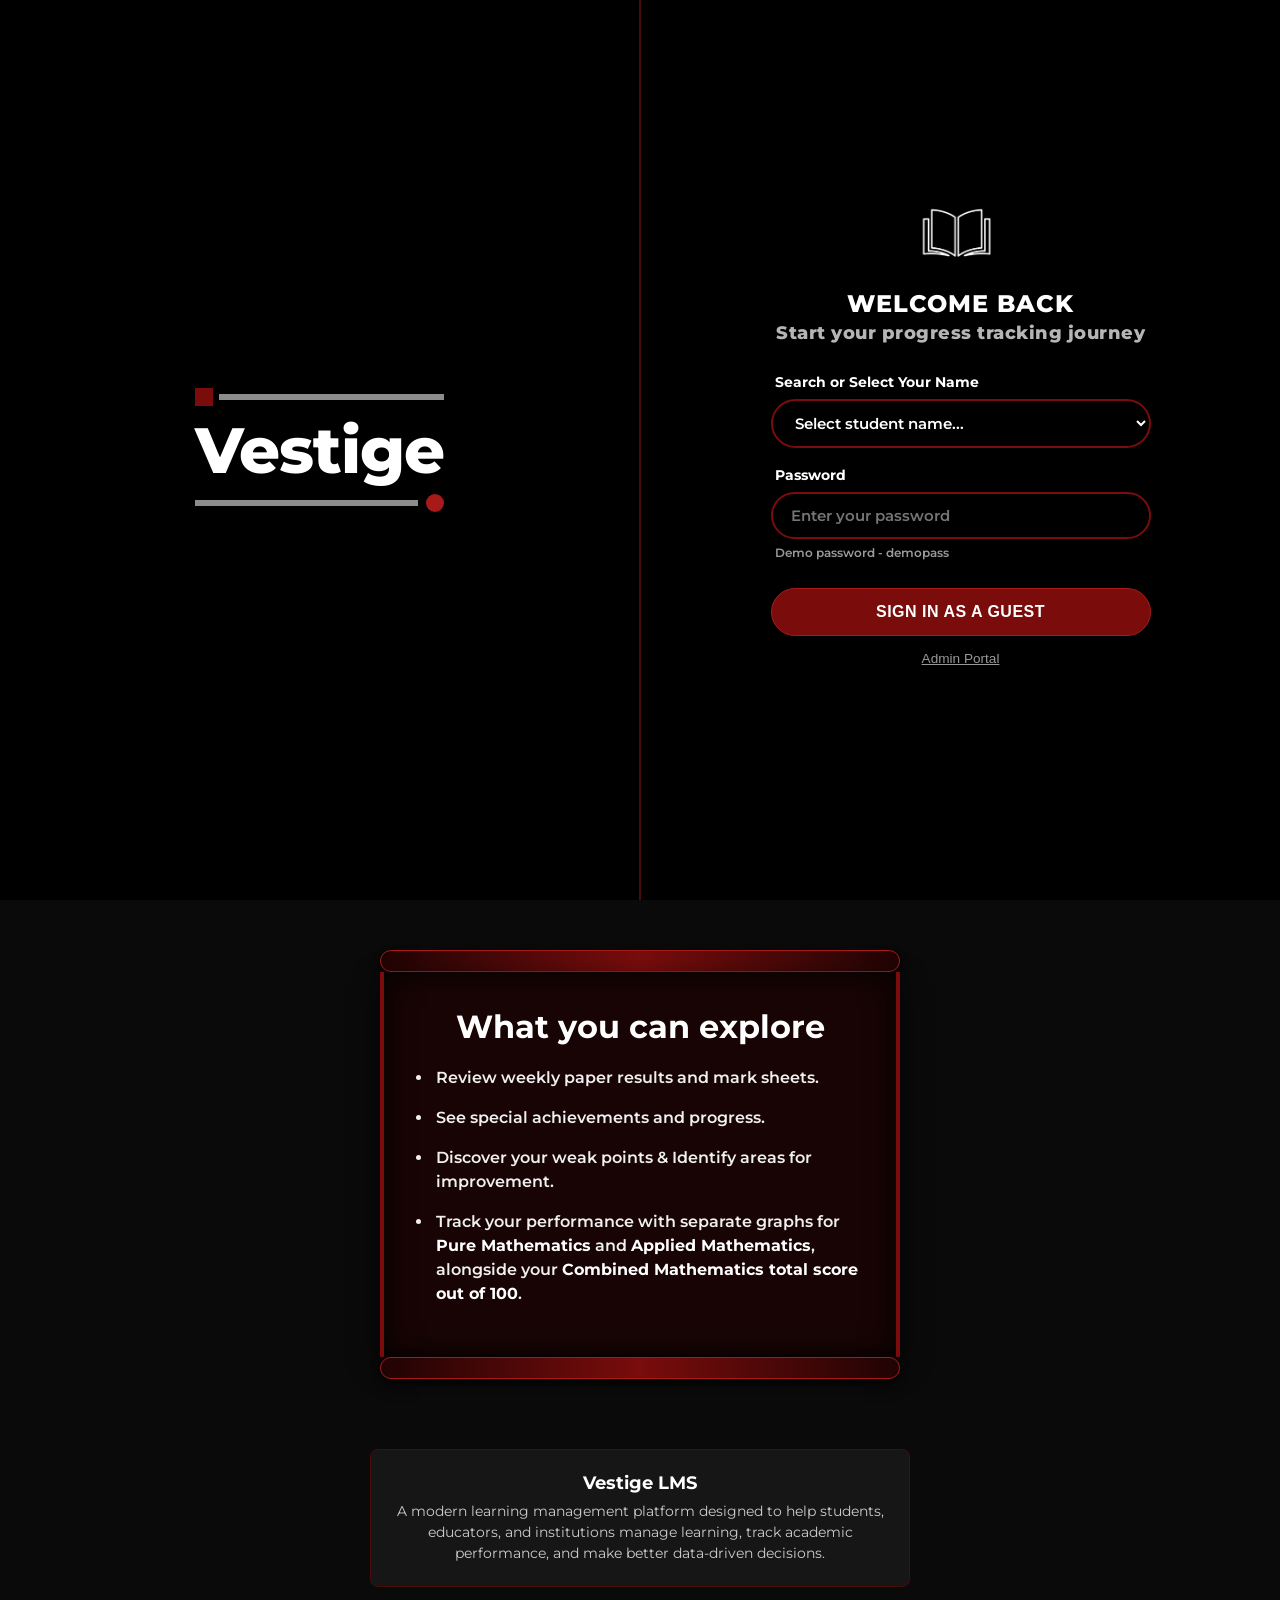
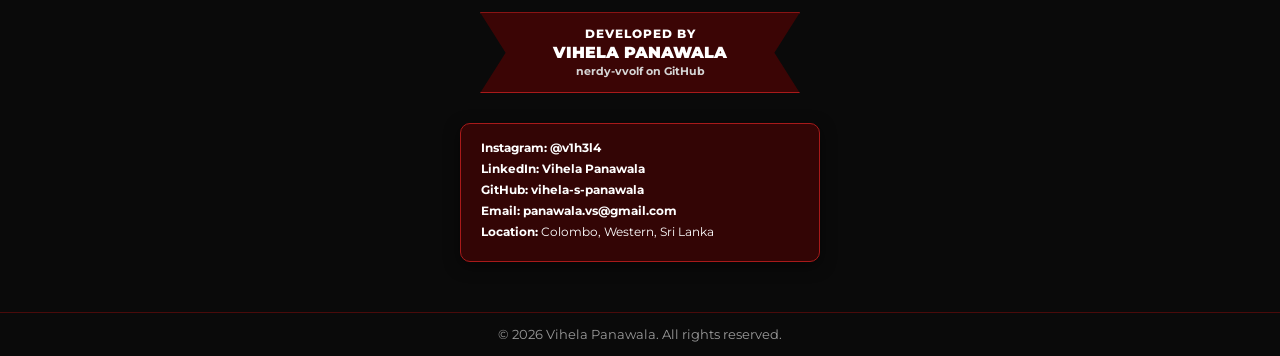
<file: index.html>
<!doctype html>
<html lang="en">
  <head>
    <meta charset="UTF-8" />
    <meta name="viewport" content="width=device-width, initial-scale=1.0" />
    <title>Vestige LMS - Combined Maths Evaluation</title>
    <link rel="stylesheet" href="./css/styles.css" />
    <link rel="preconnect" href="https://fonts.googleapis.com">
    <link rel="preconnect" href="https://fonts.gstatic.com" crossorigin>
    <link href="https://fonts.googleapis.com/css2?family=Montserrat:wght@400;600;700;800;900&display=swap" rel="stylesheet">
    <style>
      .square-accent,
      .dot-accent {
        transition: transform 600ms ease;
      }

      @media (prefers-reduced-motion: reduce) {
        .square-accent,
        .dot-accent {
          transition: none;
        }
      }
    </style>
  </head>
  <body class="page-login" data-page="login">
    <div class="lms-container">
      
      <!-- HERO & LOGIN SECTION -->
      <section class="hero-split">
        <!-- Left Panel: Brand & Accents -->
        <div class="brand-panel">
          <div class="wolf-bg-overlay"></div>
          <div class="brand-logo-container">
            <div class="accent-top">
              <span class="square-accent"></span>
              <span class="line-accent"></span>
            </div>
            <h1 class="brand-title">Vestige</h1>
            
            <div class="accent-bottom">
              <span class="line-accent"></span>
              <span class="dot-accent"></span>
            </div>
          </div>
          
        </div>


        <!-- Right Panel: Login Box -->
        <div class="login-panel">
          <div class="top-bar"></div>

          <div class="login-box">
            <div class="book-icon-wrapper">
              <img src="./assets/book-icon.png" alt="Book Icon" class="book-icon" onerror="this.style.display='none'" />
            </div>

            <h2 class="welcome-heading">WELCOME BACK</h2>
            <h3 class="welcome-subheading">Start your progress tracking journey</h3>

            <!-- Searchable Student Selection -->
            <div class="form-group">
              <label for="studentSearchInput">Search or Select Your Name</label>
              <div class="select-wrapper">
                <select id="studentSearchInput" class="custom-input" aria-label="Select student name">
                  <option value="">Select student name...</option>
                </select>
              </div>
            </div>

            <div class="form-group">
              <label for="passwordInput">Password</label>
              <input type="password" id="passwordInput" class="custom-input" placeholder="Enter your password" />
              <small class="demo-password-note">Demo password - demopass</small>
            </div>

            <div class="action-group">
              <button id="viewStudentBtn" class="guest-btn" type="button">SIGN IN AS A GUEST</button>
              <button id="adminBtn" class="admin-float-link" type="button">Admin Portal</button>
            </div>
          </div>
        </div>
      </section>

      <div id="adminPinModal" class="admin-pin-modal hidden" aria-hidden="true">
        <div class="admin-pin-card">
          <h3>Admin Access</h3>
          <p>Enter the admin PIN to continue.</p>
          <label for="adminPinInput" class="sr-only">Admin PIN</label>
          <input id="adminPinInput" type="password" class="custom-input" placeholder="Enter admin PIN" />
          <div class="admin-pin-actions">
            <button id="cancelAdminPin" class="cancel-pin-btn" type="button">Cancel</button>
            <button id="confirmAdminPin" class="btn-primary" type="button">Enter</button>
          </div>
        </div>
      </div>

      <!-- EXPLORE / PARCHMENT SCROLL SECTION -->
      <section class="explore-section">
        <div class="scroll-wrapper">
          <div class="scroll-cap top-cap"></div>
          <div class="scroll-body">
            <h2 class="scroll-title">What you can explore</h2>
            <ul class="scroll-list">
              <li>Review weekly paper results and mark sheets.</li>
                    <li>See special achievements
and progress.</li>
              <li> Discover your weak points & Identify areas for improvement.</li>
              <li>
                Track your performance with separate graphs for
                <strong>Pure Mathematics</strong> and
                <strong>Applied Mathematics</strong>, alongside your
                <strong>Combined Mathematics total score out of 100</strong>.
              </li>
     
            </ul>
          </div>
          <div class="scroll-cap bottom-cap"></div>
        </div>
      </section>

      <!-- PLATFORM INFO SECTION -->
      <section class="info-section">
        <div class="about-card">
          <h3>Vestige LMS</h3>
          <p>
            A modern learning management platform designed to help students, educators, and institutions manage learning, track academic performance, and make better data-driven decisions.
          </p>
        </div>

        <div class="developer-banner">
          <span class="dev-tag">DEVELOPED BY</span>
          <span class="dev-name">VIHELA PANAWALA</span>
          <span class="dev-org"><a href="https://github.com/vihela-s-panawala" target="_blank" rel="noopener noreferrer">nerdy-vvolf on GitHub</a></span>
        </div>

        <div class="contact-card">
          <p><strong>Instagram:</strong> <a href="https://www.instagram.com/v1h3l4/" target="_blank" rel="noopener noreferrer">@v1h3l4</a></p>
          <p><strong>LinkedIn:</strong> <a href="https://www.linkedin.com/in/vihela-panawala/" target="_blank" rel="noopener noreferrer">Vihela Panawala</a></p>
          <p><strong>GitHub:</strong> <a href="https://github.com/vihela-s-panawala" target="_blank" rel="noopener noreferrer">vihela-s-panawala</a></p>
          <p><strong>Email:</strong> <a href="mailto:panawala.vs@gmail.com">panawala.vs@gmail.com</a></p>
          <p><strong>Location:</strong> Colombo, Western, Sri Lanka</p>
        </div>
      </section>

      <!-- SITE FOOTER -->
      <footer class="site-footer">
        <p>© 2026 Vihela Panawala. All rights reserved.</p>
        
      </footer>

    </div>

    <script>
      const brandPanel = document.querySelector(".brand-panel");
      const brandLogo = brandPanel.querySelector(".brand-logo-container");
      const squareAccent = brandLogo.querySelector(".square-accent");
      const dotAccent = brandLogo.querySelector(".dot-accent");
      let accentsSwapped = false;

      const resetAccents = () => {
        accentsSwapped = false;
        squareAccent.style.transform = "";
        dotAccent.style.transform = "";
      };

      brandPanel.addEventListener("pointermove", (event) => {
        const logoPosition = brandLogo.getBoundingClientRect();
        const pointerOverLogo =
          event.clientX >= logoPosition.left &&
          event.clientX <= logoPosition.right &&
          event.clientY >= logoPosition.top &&
          event.clientY <= logoPosition.bottom;

        if (pointerOverLogo === accentsSwapped) return;
        accentsSwapped = pointerOverLogo;

        if (!pointerOverLogo) {
          resetAccents();
          return;
        }

        const squarePosition = squareAccent.getBoundingClientRect();
        const dotPosition = dotAccent.getBoundingClientRect();
        squareAccent.style.transform = `translate(${dotPosition.left - squarePosition.left}px, ${dotPosition.top - squarePosition.top}px)`;
        dotAccent.style.transform = `translate(${squarePosition.left - dotPosition.left}px, ${squarePosition.top - dotPosition.top}px)`;
      });

      brandPanel.addEventListener("pointerleave", resetAccents);
    </script>
    <script type="module" src="./js/app.js"></script>
  </body>
</html>
</file>
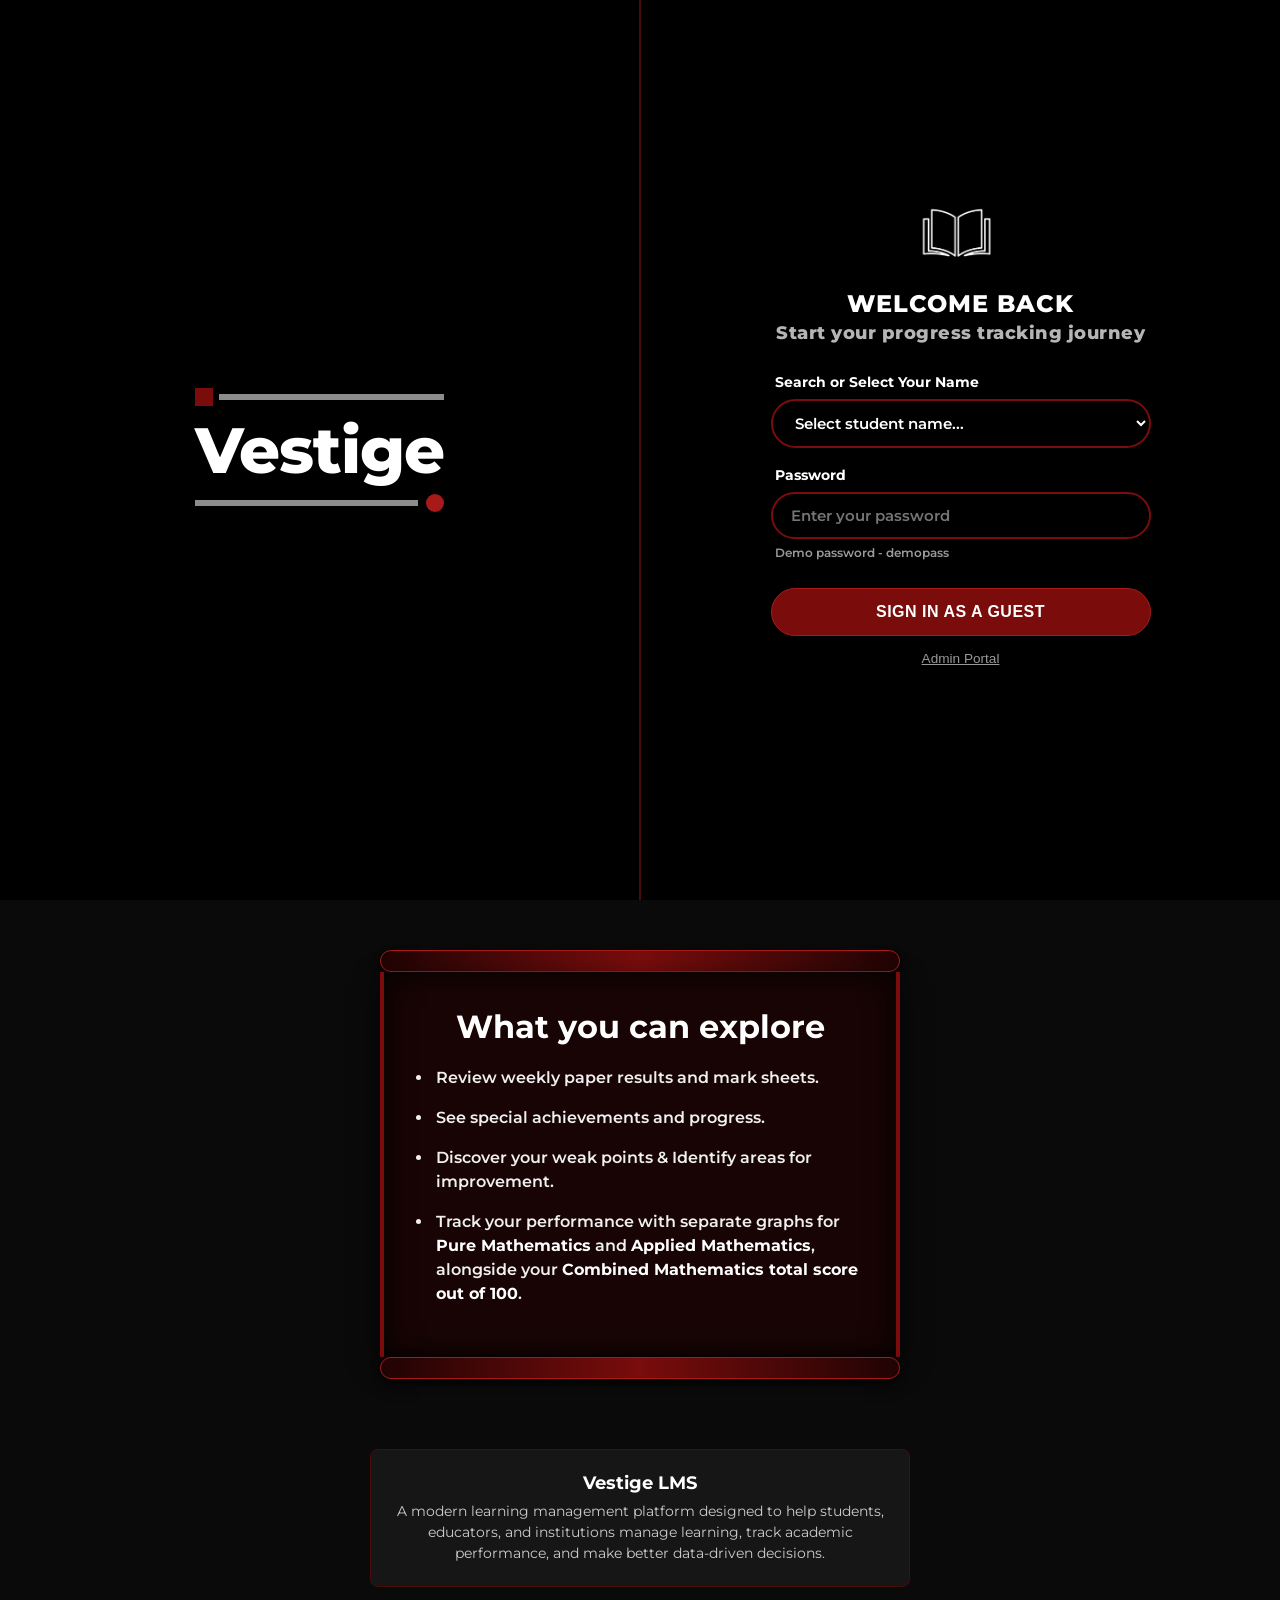
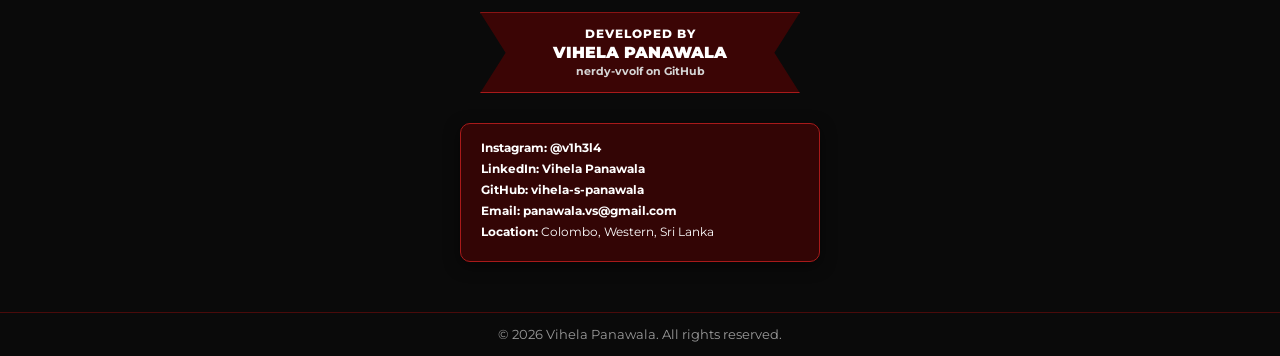
<file: admin.html>
<!doctype html>
<html lang="en">
  <head>
    <meta charset="UTF-8" />
    <meta name="viewport" content="width=device-width, initial-scale=1.0" />
    <title>Vestige LMS - Admin Portal</title>
    <link rel="stylesheet" href="./css/styles.css" />
    <link rel="preconnect" href="https://fonts.googleapis.com">
    <link rel="preconnect" href="https://fonts.gstatic.com" crossorigin>
    <link href="https://fonts.googleapis.com/css2?family=Caveat:wght@600;700&family=Montserrat:wght@400;600;700;800;900&display=swap" rel="stylesheet">
    <style>
      .admin-container {
        max-width: 1100px;
        margin: 0 auto;
        padding: 30px 20px 60px 20px;
      }
      .admin-header {
        display: flex;
        justify-content: space-between;
        align-items: center;
        flex-wrap: wrap;
        gap: 15px;
        margin-bottom: 30px;
        padding-bottom: 15px;
        border-bottom: 2px solid var(--border-burgundy);
      }
      .admin-title-group {
        display: flex;
        align-items: center;
        gap: 15px;
      }
      .back-btn {
        background: var(--burgundy);
        color: var(--white);
        border: 1px solid var(--burgundy-bright);
        padding: 8px 18px;
        border-radius: 20px;
        font-weight: 700;
        cursor: pointer;
        text-decoration: none;
        font-size: 0.85rem;
        transition: background 0.2s;
      }
      .back-btn:hover {
        background: var(--burgundy-hover);
      }
      .admin-tabs {
        display: flex;
        gap: 10px;
        margin-bottom: 25px;
        border-bottom: 1px solid var(--border-burgundy);
        padding-bottom: 10px;
        flex-wrap: wrap;
      }
      .tab-btn {
        background: var(--black-panel);
        color: var(--muted);
        border: 1px solid var(--border-burgundy);
        padding: 10px 20px;
        border-radius: 8px;
        font-weight: 700;
        cursor: pointer;
        transition: all 0.2s ease;
      }
      .tab-btn.active, .tab-btn:hover {
        background: var(--burgundy);
        color: var(--white);
        border-color: var(--burgundy-bright);
      }
      .panel-card {
        background: var(--black-card);
        border: 1px solid var(--border-burgundy);
        border-radius: 12px;
        padding: 24px;
        margin-bottom: 30px;
      }
      .panel-title {
        font-size: 1.3rem;
        font-weight: 800;
        margin-bottom: 20px;
        color: var(--white);
        display: flex;
        align-items: center;
        gap: 10px;
      }
      .panel-title::before {
        content: '';
        display: inline-block;
        width: 12px;
        height: 12px;
        background: var(--burgundy-bright);
      }
      .form-grid {
        display: grid;
        grid-template-columns: repeat(auto-fit, minmax(220px, 1fr));
        gap: 15px;
        margin-bottom: 20px;
      }
      .btn-primary {
        background: var(--burgundy);
        color: var(--white);
        border: 1px solid var(--burgundy-bright);
        padding: 12px 24px;
        border-radius: 30px;
        font-weight: 800;
        cursor: pointer;
        transition: background 0.2s;
      }
      .btn-primary:hover {
        background: var(--burgundy-hover);
      }
      .btn-danger {
        background: #8e1515;
        color: var(--white);
        border: 1px solid #c0392b;
        padding: 6px 12px;
        border-radius: 6px;
        font-size: 0.8rem;
        font-weight: 700;
        cursor: pointer;
      }
      .admin-table {
        width: 100%;
        border-collapse: collapse;
        margin-top: 15px;
      }
      .admin-table th, .admin-table td {
        padding: 12px 16px;
        text-align: left;
        border-bottom: 1px solid rgba(255, 255, 255, 0.08);
      }
      .admin-table th {
        background: var(--burgundy-dark);
        color: var(--white);
        font-weight: 700;
        font-size: 0.85rem;
        text-transform: uppercase;
      }
      body.light-mode .panel-card {
        background: var(--white);
        border-color: var(--border-burgundy);
      }
      body.light-mode .panel-title {
        color: var(--black);
      }
      body.light-mode .admin-table td {
        border-bottom-color: rgba(0, 0, 0, 0.08);
      }
      body.light-mode .tab-btn {
        background: #e0e0e0;
        color: var(--black);
      }
      body.light-mode .tab-btn.active {
        background: var(--burgundy);
        color: var(--white);
      }
    </style>
  </head>
  <body class="page-admin" data-page="admin">
    <div class="admin-container">
      
      <!-- HEADER -->
      <header class="admin-header">
        <div class="admin-title-group">
          <a href="./index.html" class="back-btn">← Exit Admin</a>
          <h1 class="brand-title" style="font-size: 1.8rem;">Vestige LMS - Admin Portal</h1>
        </div>

        <div class="top-bar" style="width: auto;">
          <button id="themeToggle" class="theme-toggle-btn" type="button">🌙 Dark mode</button>
        </div>
      </header>

      <!-- NAVIGATION TABS -->
      <div class="admin-tabs">
        <button class="tab-btn active" data-target="marksPanel">Manage Marks</button>
        <button class="tab-btn" data-target="studentsPanel">Manage Roster</button>
        <button class="tab-btn" data-target="settingsPanel">Security Settings</button>
      </div>

      <!-- PANEL 1: MARKS MANAGEMENT -->
      <section id="marksPanel" class="panel-card admin-section">
        <h2 class="panel-title">Add / Edit Paper Score</h2>
        <form id="markForm">
          <div class="form-grid">
            <div class="form-group">
              <label for="studentSelect">Select Student</label>
              <select id="studentSelect" class="custom-input" required></select>
            </div>
            <div class="form-group">
              <label for="paperNumberInput">Paper Number</label>
              <input type="number" id="paperNumberInput" class="custom-input" min="1" value="15" required />
            </div>
            <div class="form-group">
              <label for="paperTypeSelect">Paper Type</label>
              <select id="paperTypeSelect" class="custom-input" required>
                <option value="Pure">Pure Mathematics</option>
                <option value="Applied">Applied Mathematics</option>
              </select>
            </div>
            <div class="form-group">
              <label for="scoreInput">Score (%)</label>
              <input type="number" id="scoreInput" class="custom-input" min="0" max="100" placeholder="e.g. 75" required />
            </div>
          </div>
          <button type="submit" class="btn-primary">Save Mark Entry</button>
        </form>

        <h3 style="margin-top: 35px; margin-bottom: 15px; font-size: 1.1rem; color: var(--burgundy-bright);">Existing Marks Records</h3>
        <div style="overflow-x: auto;">
          <table class="admin-table">
            <thead>
              <tr>
                <th>Paper</th>
                <th>Type</th>
                <th>Student</th>
                <th>Score</th>
                <th>Action</th>
              </tr>
            </thead>
            <tbody id="marksTableBody"></tbody>
          </table>
        </div>
      </section>

      <!-- PANEL 2: STUDENT ROSTER MANAGEMENT -->
      <section id="studentsPanel" class="panel-card admin-section" style="display: none;">
        <h2 class="panel-title">Manage Student Roster</h2>
        <form id="addStudentForm" style="display: flex; gap: 15px; flex-wrap: wrap; margin-bottom: 25px;">
          <input type="text" id="newStudentName" class="custom-input" style="max-width: 320px;" placeholder="Enter new student name..." required />
          <button type="submit" class="btn-primary">Add Student</button>
        </form>

        <h3 style="margin-bottom: 15px; font-size: 1.1rem; color: var(--burgundy-bright);">Registered Students</h3>
        <div style="overflow-x: auto;">
          <table class="admin-table">
            <thead>
              <tr>
                <th>#</th>
                <th>Student Name</th>
                <th>Action</th>
              </tr>
            </thead>
            <tbody id="rosterTableBody"></tbody>
          </table>
        </div>
      </section>

      <!-- PANEL 3: SECURITY SETTINGS -->
      <section id="settingsPanel" class="panel-card admin-section" style="display: none;">
        <h2 class="panel-title">Update Admin PIN</h2>
        <form id="pinUpdateForm" style="max-width: 380px;">
          <div class="form-group">
            <label for="currentPinInput">Current PIN</label>
            <input type="password" id="currentPinInput" class="custom-input" placeholder="Enter current PIN" required />
          </div>
          <div class="form-group">
            <label for="newPinInput">New PIN</label>
            <input type="password" id="newPinInput" class="custom-input" placeholder="Enter new PIN" required />
          </div>
          <button type="submit" class="btn-primary" style="margin-top: 10px;">Update PIN</button>
        </form>
      </section>

      <!-- FOOTER -->
      <footer class="site-footer" style="margin-top: 40px; border-radius: 8px;">
        <p>© 2026 Vihela Panawala. All rights reserved.</p>
      </footer>

    </div>

    <!-- ADMIN LOGIC SCRIPT -->
    <script type="module">
      import { DEMO_PIN, initialStudents, sampleMarks } from './js/data.js';

      const STORAGE_KEY = 'combined-maths-state';

      // Theme toggle support
      function applyTheme(theme) {
        const isLight = theme === 'light';
        document.body.classList.toggle('light-mode', isLight);
        const themeToggleBtn = document.getElementById('themeToggle');
        if (themeToggleBtn) {
          themeToggleBtn.textContent = isLight ? '☀️ Light mode' : '🌙 Dark mode';
        }
      }

      const savedTheme = localStorage.getItem('combined-maths-theme') || 'dark';
      applyTheme(savedTheme);

      document.getElementById('themeToggle').addEventListener('click', () => {
        const nextTheme = document.body.classList.contains('light-mode') ? 'dark' : 'light';
        applyTheme(nextTheme);
        localStorage.setItem('combined-maths-theme', nextTheme);
      });

      if (localStorage.getItem('vestige-admin-auth') !== 'true') {
        window.location.href = './index.html';
      }

      // Default Admin State
      let state = {
        students: [...initialStudents].sort((a, b) => a.localeCompare(b)),
        marks: [...sampleMarks],
        pin: DEMO_PIN
      };

      // Load state from local or session storage
      function loadState() {
        try {
          const saved = localStorage.getItem(STORAGE_KEY) || sessionStorage.getItem(STORAGE_KEY);
          if (saved) {
            const parsed = JSON.parse(saved);
            if (Array.isArray(parsed.students) && parsed.students.length > 0) state.students = parsed.students;
            if (Array.isArray(parsed.marks)) state.marks = parsed.marks;
            if (parsed.pin) state.pin = parsed.pin;
          }
        } catch (e) {
          console.warn('Unable to read state from storage', e);
        }
      }

      function saveState() {
        try {
          localStorage.setItem(STORAGE_KEY, JSON.stringify(state));
          sessionStorage.setItem(STORAGE_KEY, JSON.stringify(state));
        } catch (e) {
          console.warn('Unable to save state to storage', e);
        }
      }

      loadState();

      // Tab switching logic
      const tabBtns = document.querySelectorAll('.tab-btn');
      const panels = document.querySelectorAll('.admin-section');

      tabBtns.forEach(btn => {
        btn.addEventListener('click', () => {
          tabBtns.forEach(b => b.classList.remove('active'));
          panels.forEach(p => p.style.display = 'none');

          btn.classList.add('active');
          const targetId = btn.getAttribute('data-target');
          document.getElementById(targetId).style.display = 'block';
        });
      });

      // Populate student select dropdowns
      function renderStudentDropdown() {
        const studentSelect = document.getElementById('studentSelect');
        studentSelect.innerHTML = '';
        state.students.forEach(s => {
          const opt = document.createElement('option');
          opt.value = s;
          opt.textContent = s;
          studentSelect.appendChild(opt);
        });
      }

      // Render Marks Table
      function renderMarksTable() {
        const tbody = document.getElementById('marksTableBody');
        tbody.innerHTML = '';

        if (state.marks.length === 0) {
          tbody.innerHTML = `<tr><td colspan="5" style="text-align: center;">No marks recorded yet.</td></tr>`;
          return;
        }

        // Sort marks by paper number descending
        const sortedMarks = [...state.marks].sort((a, b) => b.paperNumber - a.paperNumber);

        sortedMarks.forEach((m, idx) => {
          const tr = document.createElement('tr');
          tr.innerHTML = `
            <td>Paper ${m.paperNumber}</td>
            <td>${m.paperType}</td>
            <td>${m.studentName}</td>
            <td><strong>${m.score}%</strong></td>
            <td><button class="btn-danger" data-index="${idx}">Delete</button></td>
          `;

          tr.querySelector('.btn-danger').addEventListener('click', () => {
            state.marks = state.marks.filter((_, i) => i !== idx);
            saveState();
            renderMarksTable();
          });

          tbody.appendChild(tr);
        });
      }

      // Render Roster Table
      function renderRosterTable() {
        const tbody = document.getElementById('rosterTableBody');
        tbody.innerHTML = '';

        state.students.forEach((student, idx) => {
          const tr = document.createElement('tr');
          tr.innerHTML = `
            <td>${idx + 1}</td>
            <td>${student}</td>
            <td><button class="btn-danger" data-name="${student}">Remove</button></td>
          `;

          tr.querySelector('.btn-danger').addEventListener('click', () => {
            if (confirm(`Remove ${student} from the roster?`)) {
              state.students = state.students.filter(s => s !== student);
              saveState();
              renderStudentDropdown();
              renderRosterTable();
            }
          });

          tbody.appendChild(tr);
        });
      }

      // Handle Form Submissions
      document.getElementById('markForm').addEventListener('submit', (e) => {
        e.preventDefault();
        const studentName = document.getElementById('studentSelect').value;
        const paperNumber = Number(document.getElementById('paperNumberInput').value);
        const paperType = document.getElementById('paperTypeSelect').value;
        const score = Number(document.getElementById('scoreInput').value);

        // Update existing entry or create new
        const existingIdx = state.marks.findIndex(
          m => m.paperNumber === paperNumber && m.studentName === studentName && m.paperType === paperType
        );

        if (existingIdx >= 0) {
          state.marks[existingIdx].score = score;
        } else {
          state.marks.push({ paperNumber, paperType, studentName, score });
        }

        saveState();
        renderMarksTable();
        alert(`Saved ${score}% for ${studentName} (Paper ${paperNumber} - ${paperType})`);
        document.getElementById('scoreInput').value = '';
      });

      document.getElementById('addStudentForm').addEventListener('submit', (e) => {
        e.preventDefault();
        const input = document.getElementById('newStudentName');
        const name = input.value.trim();

        if (name && !state.students.some(s => s.toLowerCase() === name.toLowerCase())) {
          state.students.push(name);
          state.students.sort((a, b) => a.localeCompare(b));
          saveState();
          renderStudentDropdown();
          renderRosterTable();
          input.value = '';
          alert(`Added ${name} to roster.`);
        } else {
          alert('Student already exists or invalid name.');
        }
      });

      // Initial Render
      renderStudentDropdown();
      renderMarksTable();
      renderRosterTable();
    </script>
  </body>
</html>
</file>
<file: css/styles.css>
/* ==========================================================================
   COLOR PALETTE & VARIABLES (BURGUNDY, BLACK, WHITE)
   ========================================================================== */
:root {
  --burgundy: #7a0c0c;
  --burgundy-dark: #3b0505;
  --burgundy-hover: #540909;
  --burgundy-bright: #a81a1a;
  --burgundy-light: #f5e6e6;
  --black: #0a0a0a;
  --black-card: #161616;
  --black-panel: #111111;
  --white: #ffffff;
  --off-white: #f8f9fa;
  --muted: #999999;
  --border-burgundy: #4a0b0b;
  --border-burgundy-light: #7a0c0c;
}

* {
  box-sizing: border-box;
  margin: 0;
  padding: 0;
}

html {
  scroll-behavior: smooth;
}

body {
  font-family: 'Montserrat', 'Segoe UI', sans-serif;
  background-color: var(--black);
  color: var(--white);
  min-height: 100vh;
  overflow-x: hidden;
  transition: background-color 0.3s ease, color 0.3s ease;
}

/* Light Mode Overrides */
body.light-mode {
  background-color: var(--off-white);
  color: var(--black);
}

body.light-mode .hero-split,
body.light-mode .login-panel,
body.light-mode .explore-section,
body.light-mode .info-section {
  background-color: var(--off-white);
}

body.light-mode .welcome-heading,
body.light-mode .welcome-subheading,
body.light-mode .form-group label {
  color: var(--black);
}

body.light-mode .welcome-subheading {
  color: var(--burgundy);
}

body.light-mode .custom-input {
  background-color: var(--white);
  color: var(--black);
  border-color: var(--burgundy);
}

body.light-mode .about-card {
  background-color: var(--white);
  color: var(--black);
  border: 1px solid var(--border-burgundy);
}

body.light-mode .about-card h3 {
  color: var(--burgundy);
}

body.light-mode .site-footer {
  background-color: #ebebeb;
  color: var(--black);
  border-top-color: var(--border-burgundy-light);
}

/* Hero / Login Split Section */
.hero-split {
  display: flex;
  min-height: 100vh;
  width: 100%;
}

.brand-panel {
  flex: 1;
  position: relative;
  overflow: hidden;
  background-color: #000000;
  display: flex;
  align-items: center;
  justify-content: center;
  padding: 40px;
  min-height: 400px;
}




.brand-logo-container {
  position: relative;
  z-index: 2;
  text-align: center;
}

.brand-title {
  font-size: clamp(2.5rem, 5vw, 4.2rem);
  font-weight: 800;
  color: var(--white);
  letter-spacing: -1px;
  line-height: 1;
  margin: 12px 0;
  text-shadow: 0 4px 15px rgba(0, 0, 0, 0.9);
}

.accent-top {
  display: flex;
  align-items: center;
  justify-content: flex-start;
  gap: 6px;
  margin-bottom: 4px;
}

.square-accent {
  width: 18px;
  height: 18px;
  background-color: var(--burgundy);
  display: inline-block;
}

.line-accent {
  height: 6px;
  background-color: rgba(255, 255, 255, 0.55);
  flex: 1;
  display: inline-block;
}

.accent-bottom {
  display: flex;
  align-items: center;
  justify-content: flex-end;
  gap: 8px;
  margin-top: 4px;
}

.dot-accent {
  width: 18px;
  height: 18px;
  border-radius: 50%;
  background-color: var(--burgundy-bright);
  display: inline-block;
}

/* Right Login Panel */
.login-panel {
  flex: 1;
  display: flex;
  flex-direction: column;
  justify-content: space-between;
  align-items: center;
  padding: 30px 40px 60px 40px;
  position: relative;
  border-left: 2px solid var(--border-burgundy);
  background-color: #000000;
}

.top-bar {
  width: 100%;
  display: flex;
  justify-content: flex-end;
  align-items: center;
  gap: 12px;
}

.theme-toggle-btn {
  background: rgba(255, 255, 255, 0.08);
  color: inherit;
  border: 1px solid var(--border-burgundy-light);
  padding: 6px 14px;
  border-radius: 20px;
  cursor: pointer;
  font-size: 0.85rem;
  font-weight: 600;
  transition: background 0.2s, border-color 0.2s;
}

.theme-toggle-btn:hover {
  background: rgba(122, 12, 12, 0.3);
  border-color: var(--burgundy-bright);
}

.admin-pin-modal {
  position: fixed;
  inset: 0;
  background: rgba(0, 0, 0, 0.7);
  display: flex;
  align-items: center;
  justify-content: center;
  z-index: 1000;
}

.admin-pin-modal.hidden {
  display: none;
}

.admin-pin-card {
  width: min(90vw, 420px);
  background: #111111;
  border: 1px solid var(--border-burgundy);
  border-radius: 18px;
  padding: 28px 24px;
  box-shadow: 0 18px 50px rgba(0, 0, 0, 0.45);
}

.admin-pin-card h3 {
  font-size: 1.5rem;
  margin-bottom: 10px;
  color: var(--white);
}

.admin-pin-card p {
  margin-bottom: 16px;
  color: var(--muted);
}

.admin-pin-actions {
  display: flex;
  justify-content: flex-end;
  gap: 12px;
  margin-top: 18px;
}

.cancel-pin-btn {
  background: transparent;
  border: 1px solid var(--border-burgundy);
  color: var(--white);
  padding: 11px 18px;
  border-radius: 999px;
  cursor: pointer;
}

.btn-primary {
  background: var(--burgundy);
  color: var(--white);
  border: 1px solid var(--burgundy-bright);
  border-radius: 999px;
  padding: 11px 18px;
  font-weight: 700;
  cursor: pointer;
  transition: background-color 0.2s ease;
}

.btn-primary:hover {
  background: var(--burgundy-hover);
}

.sr-only {
  position: absolute;
  width: 1px;
  height: 1px;
  padding: 0;
  margin: -1px;
  overflow: hidden;
  clip: rect(0, 0, 0, 0);
  border: 0;
}

/* Login Form Elements */
.login-box {
  width: 100%;
  max-width: 380px;
  display: flex;
  flex-direction: column;
  align-items: center;
  text-align: center;
  margin: auto 0;
}

.book-icon-wrapper {
  margin-bottom: 20px;
}

.book-icon {
  width: 110px;
  height: auto;
}

.welcome-heading {
  font-size: 1.5rem;
  font-weight: 800;
  letter-spacing: 1px;
  margin-bottom: 4px;
  color: var(--white);
}

.welcome-subheading {
  font-size: 1.1rem;
  font-weight: 800;
  letter-spacing: 0.5px;
  margin-bottom: 30px;
  color: #b5b5b5;
}

.form-group {
  width: 100%;
  text-align: left;
  margin-bottom: 18px;
}

.form-group label {
  display: block;
  font-size: 0.88rem;
  font-weight: 700;
  margin-bottom: 8px;
  margin-left: 4px;
}

.custom-input {
  width: 100%;
  padding: 12px 18px;
  border-radius: 30px;
  border: 2px solid var(--burgundy);
  background-color: #000000;
  color: var(--white);
  font-size: 0.95rem;
  font-family: inherit;
  font-weight: 600;
  outline: none;
  transition: border-color 0.2s ease, box-shadow 0.2s ease;
}

.custom-input:focus {
  border-color: var(--burgundy-bright);
  box-shadow: 0 0 10px rgba(168, 26, 26, 0.4);
}

.custom-input option {
  background-color: #000000;
  color: var(--white);
}

.demo-password-note {
  display: block;
  margin-top: 6px;
  margin-left: 4px;
  font-size: 0.76rem;
  color: var(--muted);
  font-weight: 600;
}

.action-group {
  width: 100%;
  display: flex;
  flex-direction: column;
  align-items: center;
  margin-top: 10px;
}

.guest-btn {
  width: 100%;
  padding: 14px 20px;
  border-radius: 30px;
  background-color: var(--burgundy);
  color: var(--white);
  font-size: 1rem;
  font-weight: 800;
  letter-spacing: 0.5px;
  border: 1px solid var(--burgundy-bright);
  cursor: pointer;
  transition: background-color 0.2s ease, transform 0.1s ease;
}

.guest-btn:hover {
  background-color: var(--burgundy-hover);
  transform: translateY(-1px);
}

.admin-float-link {
  background: none;
  border: none;
  color: var(--muted);
  font-size: 0.85rem;
  margin-top: 15px;
  cursor: pointer;
  text-decoration: underline;
}

.admin-float-link:hover {
  color: var(--white);
}

/* Explore Scroll Section */
.explore-section {
  width: 100%;
  padding: 50px 20px;
  display: flex;
  justify-content: center;
  background-color: var(--black);
}

.scroll-wrapper {
  width: 100%;
  max-width: 520px;
}

.scroll-cap {
  height: 22px;
  background: linear-gradient(90deg, #200303 0%, #7a0c0c 50%, #200303 100%);
  border-radius: 12px;
  box-shadow: 0 4px 10px rgba(0, 0, 0, 0.8);
  border: 1px solid var(--burgundy-bright);
}

.scroll-body {
  background: #180404;
  box-shadow: inset 0 0 30px rgba(0, 0, 0, 0.9), 0 10px 25px rgba(0,0,0,0.7);
  padding: 35px 25px;
  color: var(--white);
  font-family: inherit;
  text-align: center;
  border-left: 4px solid var(--burgundy);
  border-right: 4px solid var(--burgundy);
}

.scroll-title {
  font-size: 2rem;
  font-weight: 700;
  margin-bottom: 20px;
  color: var(--white);
}

.scroll-list {
  list-style: disc;
  padding-left: 1.5em;
  font-size: 1rem;
  font-weight: 600;
  line-height: 1.5;
  color: #f0f0f0;
  text-align: left;
}

.scroll-list li {
  margin-bottom: 16px;
  padding-left: 0.2em;
  font-family: inherit;
}

.scroll-list strong {
  color: var(--white);
  font-weight: 700;
}

/* About & Developer Info Section */
.info-section {
  width: 100%;
  padding: 20px 20px 50px 20px;
  display: flex;
  flex-direction: column;
  align-items: center;
  background-color: var(--black);
}

.about-card {
  background-color: var(--black-card);
  color: var(--white);
  width: 100%;
  max-width: 540px;
  padding: 22px;
  border-radius: 8px;
  text-align: center;
  margin-bottom: 25px;
  border: 1px solid var(--border-burgundy);
}

.about-card h3 {
  font-size: 1.1rem;
  font-weight: 700;
  color: var(--white);
  margin-bottom: 8px;
}

.about-card p {
  font-size: 0.88rem;
  line-height: 1.5;
  color: #cccccc;
}

.developer-banner {
  background-color: var(--burgundy-dark);
  width: 100%;
  max-width: 320px;
  padding: 14px 20px;
  text-align: center;
  clip-path: polygon(0 0, 100% 0, 92% 50%, 100% 100%, 0 100%, 8% 50%);
  margin-bottom: 30px;
  border: 1px solid var(--burgundy-bright);
}

.dev-tag {
  display: block;
  font-size: 0.72rem;
  font-weight: 800;
  color: var(--white);
  letter-spacing: 1px;
}

.dev-name {
  display: block;
  font-size: 0.98rem;
  font-weight: 900;
  color: var(--white);
  margin: 2px 0;
}

.dev-title, .dev-org {
  display: block;
  font-size: 0.68rem;
  font-weight: 800;
  color: #d6d6d6;
}

.dev-org a,
.contact-card a {
  color: inherit;
  font-weight: 700;
  text-decoration: none;
  transition: color 0.2s ease;
}

.dev-org a:hover,
.contact-card a:hover {
  color: #f3b7b7;
}

.dev-org a:focus-visible,
.contact-card a:focus-visible {
  outline: 2px solid var(--white);
  outline-offset: 3px;
  border-radius: 2px;
}

.contact-card {
  background-color: rgba(59, 5, 5, 0.85);
  border-radius: 10px;
  padding: 16px 20px;
  width: 100%;
  max-width: 360px;
  box-shadow: 0 4px 15px rgba(0, 0, 0, 0.5);
  border: 1px solid var(--burgundy-bright);
}

.contact-card p {
  font-size: 0.78rem;
  color: var(--white);
  margin-bottom: 6px;
  word-break: break-all;
}

/* Footer & Modal Styles */
.site-footer {
  width: 100%;
  background-color: var(--black);
  text-align: center;
  padding: 14px 20px;
  font-size: 0.8rem;
  color: var(--muted);
  border-top: 1px solid var(--border-burgundy);
}

.modal-overlay {
  position: fixed;
  inset: 0;
  background: rgba(0, 0, 0, 0.8);
  display: flex;
  align-items: center;
  justify-content: center;
  padding: 16px;
  z-index: 1000;
}

.modal-card {
  background: var(--black-card);
  border: 1px solid var(--burgundy-bright);
  border-radius: 16px;
  padding: 22px;
  width: min(400px, 100%);
  color: var(--white);
}

.modal-card h3 {
  color: var(--white);
  margin-bottom: 8px;
}

.modal-card input {
  width: 100%;
  padding: 10px;
  margin: 12px 0;
  border-radius: 8px;
  border: 1px solid var(--burgundy);
  background: var(--white);
  color: var(--black);
}

.modal-actions {
  display: flex;
  gap: 10px;
  justify-content: flex-end;
}

.modal-actions button {
  padding: 8px 16px;
  border-radius: 20px;
  border: none;
  cursor: pointer;
  font-weight: 700;
}

.modal-actions .primary-btn {
  background: var(--burgundy);
  color: var(--white);
  border: 1px solid var(--burgundy-bright);
}

.modal-actions .secondary-btn {
  background: #333333;
  color: var(--white);
}

@media (max-width: 768px) {
  .hero-split {
    flex-direction: column;
  }
  .login-panel {
    border-left: none;
  }
}
</file>
